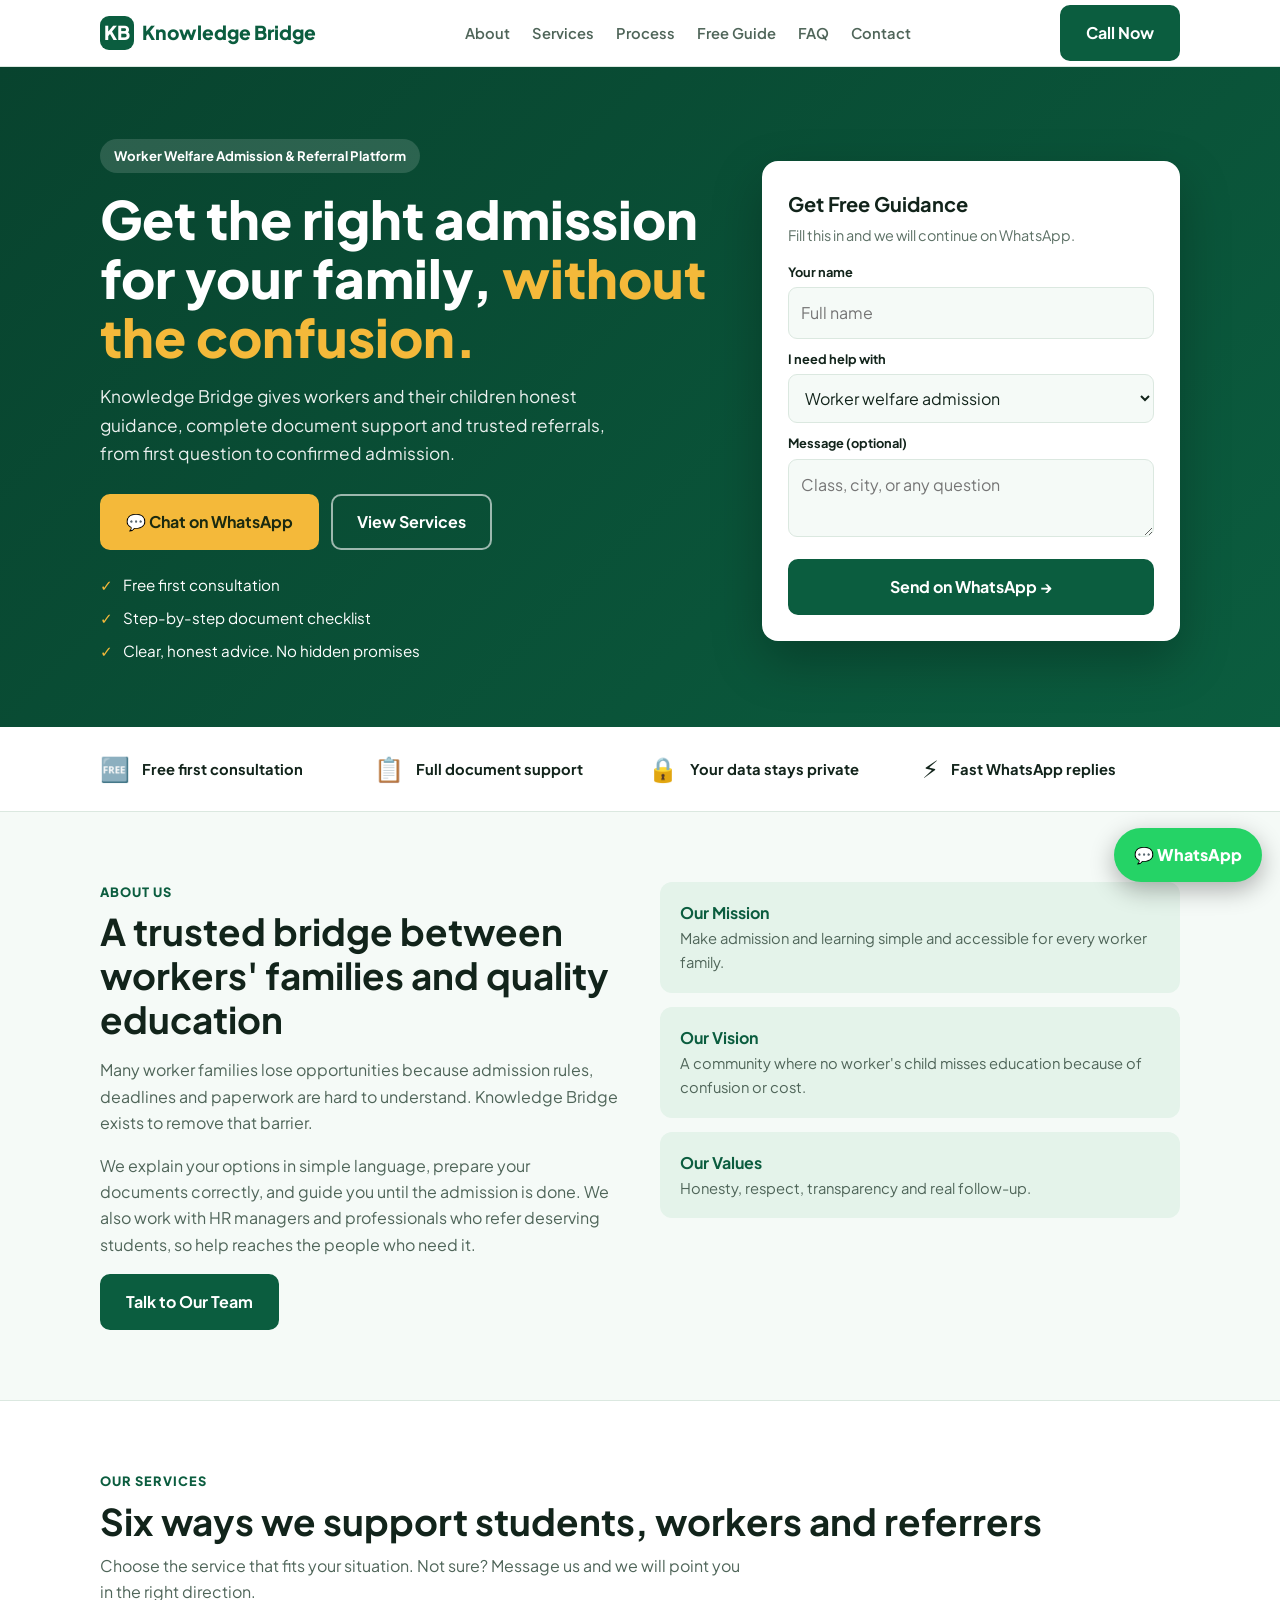
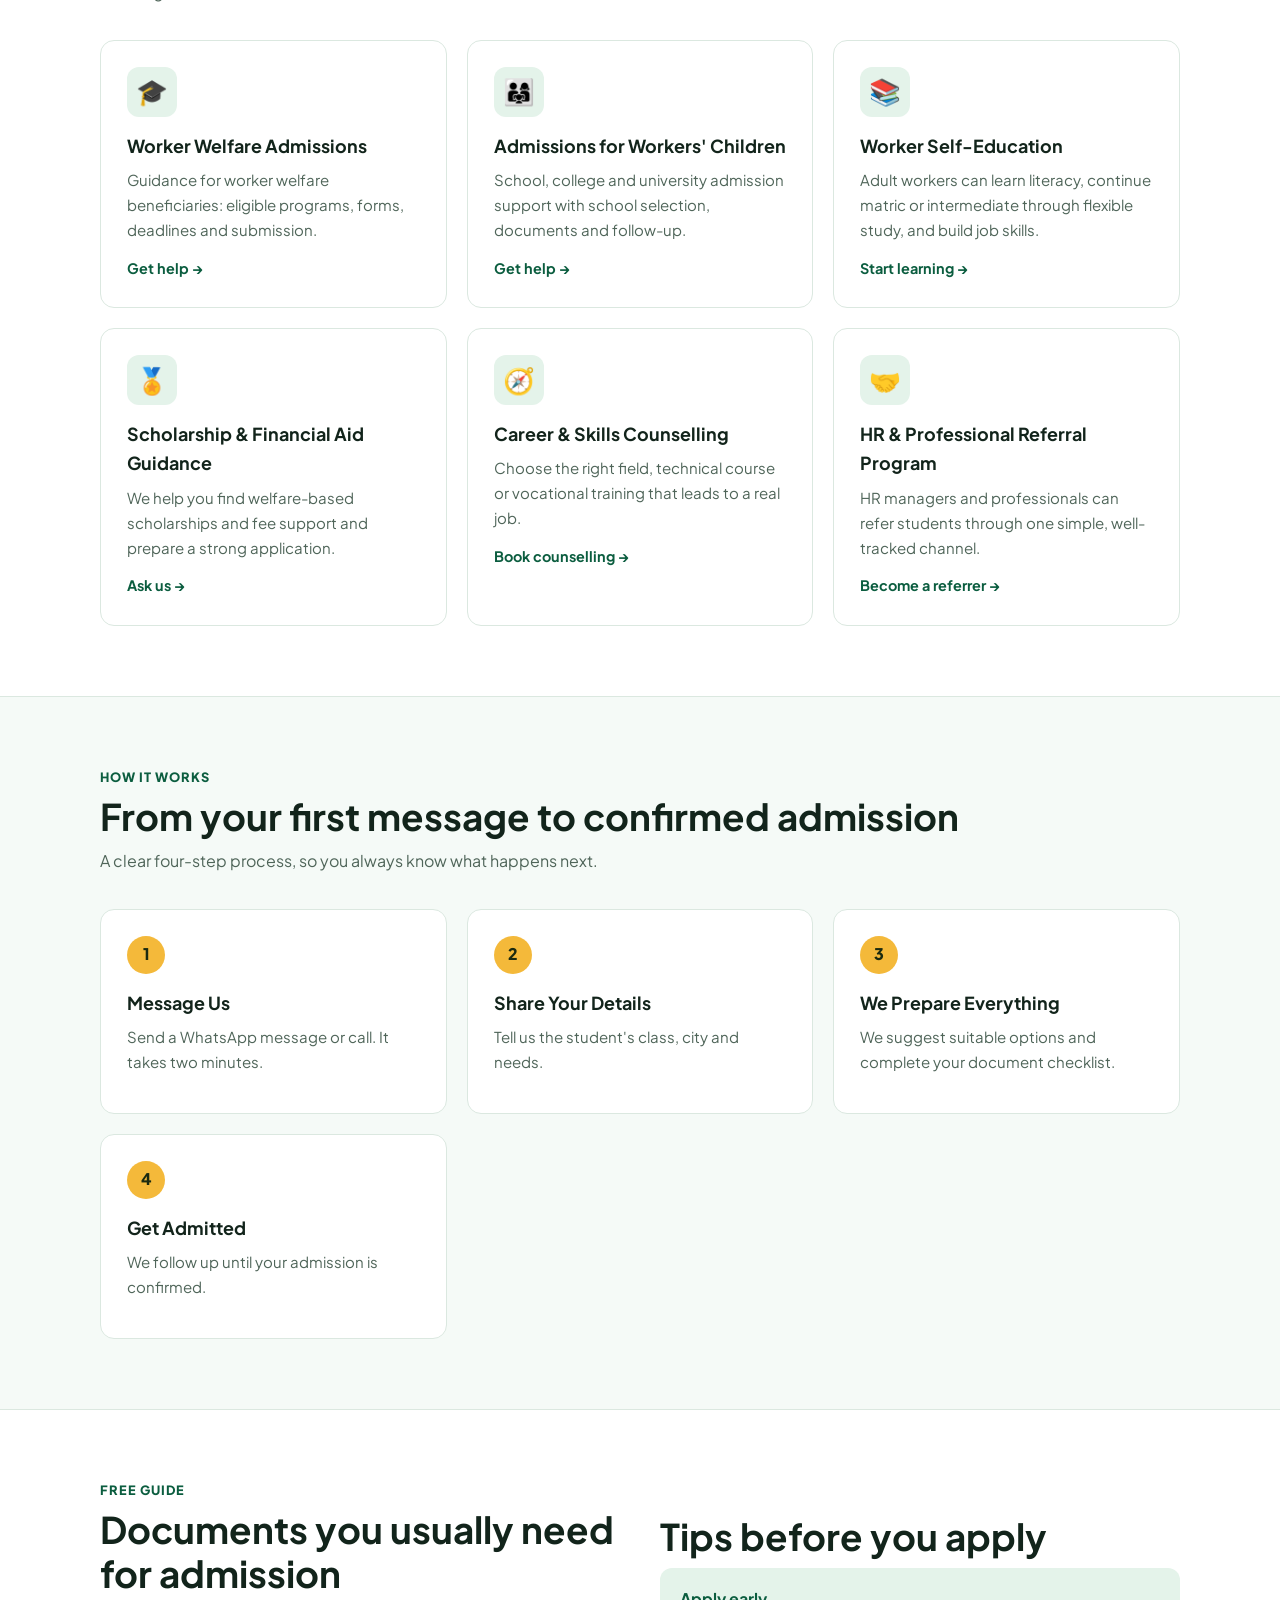
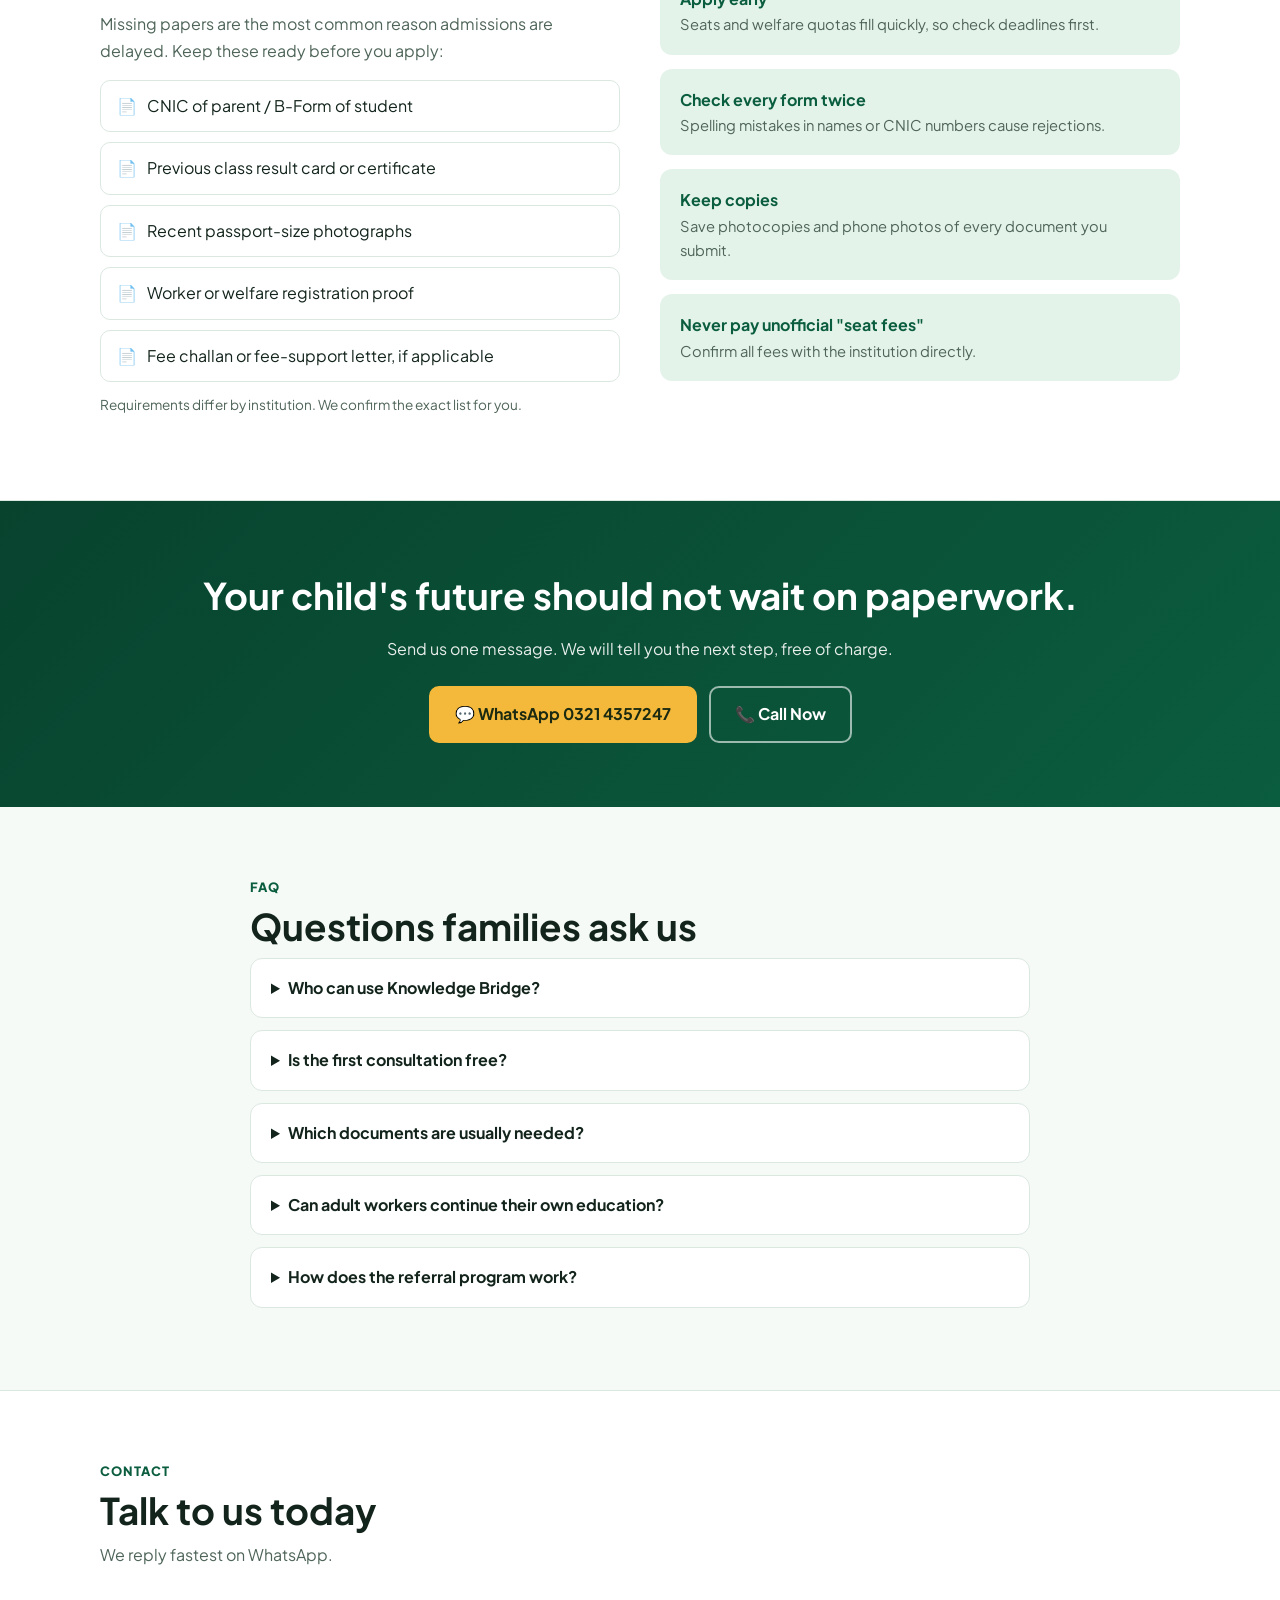
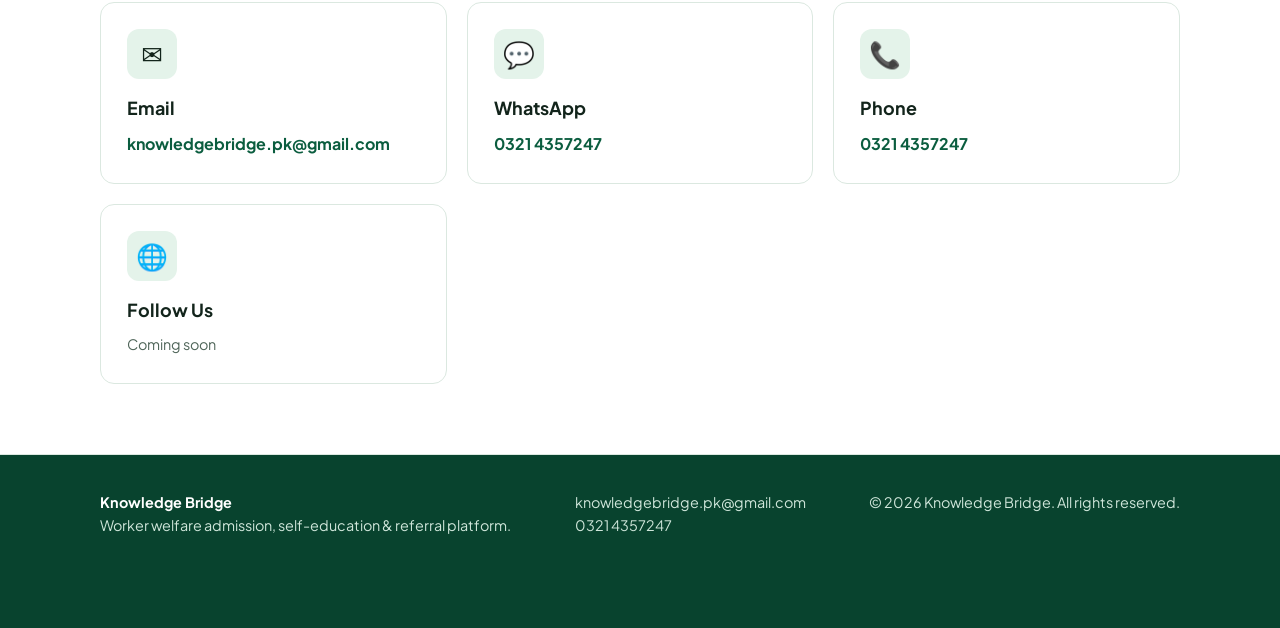
<file: index.html>
<!DOCTYPE html>
<html lang="en">
<head>
<meta charset="utf-8">
<meta name="viewport" content="width=device-width, initial-scale=1, viewport-fit=cover">
<title>Knowledge Bridge | Worker Welfare Admissions, Scholarships & Referrals in Pakistan</title>
<meta name="description" content="Knowledge Bridge helps workers and their children get admission with free guidance, document support and honest advice. Worker welfare admissions, self-education and HR referral program. WhatsApp 0321 4357247.">
<meta name="keywords" content="worker welfare admission, workers children admission Pakistan, worker education, admission guidance, student referral program, HR referral, scholarships for workers">
<meta property="og:title" content="Knowledge Bridge – Admissions & Education Support for Workers' Families">
<meta property="og:description" content="Free guidance, document help and trusted referrals for worker welfare admissions.">
<meta property="og:type" content="website">
<meta name="theme-color" content="#0b5d3f">
<meta name="robots" content="index, follow">
<link rel="canonical" href="https://YOUR-USERNAME.github.io/knowledge-bridge/">
<link rel="icon" type="image/svg+xml" href="assets/favicon.svg">
<link rel="preconnect" href="https://fonts.googleapis.com">
<link rel="stylesheet" href="https://fonts.googleapis.com/css2?family=Plus+Jakarta+Sans:wght@400;600;700;800&display=swap">
<script type="application/ld+json">
{"@context":"https://schema.org","@graph":[
{"@type":"EducationalOrganization","name":"Knowledge Bridge","description":"Worker welfare admission, self-education and referral platform.","email":"knowledgebridge.pk@gmail.com","telephone":"+923214357247","areaServed":"PK"},
{"@type":"FAQPage","mainEntity":[
{"@type":"Question","name":"Who can use Knowledge Bridge?","acceptedAnswer":{"@type":"Answer","text":"Workers, worker welfare beneficiaries, their children, and professionals such as HR managers who want to refer students."}},
{"@type":"Question","name":"Is the first consultation free?","acceptedAnswer":{"@type":"Answer","text":"Yes. Send us a WhatsApp message and we will explain your options at no cost before you decide anything."}},
{"@type":"Question","name":"Which documents are usually needed for admission?","acceptedAnswer":{"@type":"Answer","text":"Commonly a CNIC or B-Form, previous result cards, photographs, and worker or welfare registration proof. Requirements vary by institution, and we confirm the exact list for you."}},
{"@type":"Question","name":"Can adult workers continue their own education?","acceptedAnswer":{"@type":"Answer","text":"Yes. Our worker self-education service helps with literacy, matric or intermediate through flexible study, and job-related skills."}}]}]}
</script>
<link rel="stylesheet" href="assets/style.css">
</head>
<body>
<header><div class="w nav">
  <a class="logo" href="#top"><i>KB</i>Knowledge Bridge</a>
  <nav><a href="#about">About</a><a href="#services">Services</a><a href="#process">Process</a><a href="#help">Free Guide</a><a href="#faq">FAQ</a><a href="#contact">Contact</a></nav>
  <a class="btn" href="tel:+923214357247">Call Now</a>
</div></header>

<main id="top">
<div class="hero"><div class="w">
  <div>
    <span class="pill">Worker Welfare Admission &amp; Referral Platform</span>
    <h1>Get the right admission for your family, <em>without the confusion.</em></h1>
    <p>Knowledge Bridge gives workers and their children honest guidance, complete document support and trusted referrals, from first question to confirmed admission.</p>
    <div class="row">
      <a class="btn gold" href="https://wa.me/923214357247?text=Assalam%20o%20Alaikum%2C%20I%20need%20admission%20guidance." target="_blank" rel="noopener">💬 Chat on WhatsApp</a>
      <a class="btn ghost" href="#services">View Services</a>
    </div>
    <ul class="checks"><li>Free first consultation</li><li>Step-by-step document checklist</li><li>Clear, honest advice. No hidden promises</li></ul>
  </div>
  <div class="formcard">
    <h2>Get Free Guidance</h2>
    <p>Fill this in and we will continue on WhatsApp.</p>
    <label for="fn">Your name</label><input id="fn" placeholder="Full name">
    <label for="fs">I need help with</label>
    <select id="fs"><option>Worker welfare admission</option><option>Admission for my child</option><option>Worker self-education</option><option>Scholarship guidance</option><option>Career counselling</option><option>HR / professional referral</option></select>
    <label for="fm">Message (optional)</label><textarea id="fm" rows="2" placeholder="Class, city, or any question"></textarea>
    <button class="btn" id="send">Send on WhatsApp →</button>
  </div>
</div></div>

<div class="trust"><div class="w">
  <div class="tb"><span>🆓</span>Free first consultation</div>
  <div class="tb"><span>📋</span>Full document support</div>
  <div class="tb"><span>🔒</span>Your data stays private</div>
  <div class="tb"><span>⚡</span>Fast WhatsApp replies</div>
</div></div>

<section id="about"><div class="w two">
  <div>
    <div class="k">About Us</div>
    <h2 class="t">A trusted bridge between workers' families and quality education</h2>
    <p>Many worker families lose opportunities because admission rules, deadlines and paperwork are hard to understand. Knowledge Bridge exists to remove that barrier.</p>
    <p>We explain your options in simple language, prepare your documents correctly, and guide you until the admission is done. We also work with HR managers and professionals who refer deserving students, so help reaches the people who need it.</p>
    <a class="btn" href="#contact">Talk to Our Team</a>
  </div>
  <div class="vals">
    <div class="val"><b>Our Mission</b><span>Make admission and learning simple and accessible for every worker family.</span></div>
    <div class="val"><b>Our Vision</b><span>A community where no worker's child misses education because of confusion or cost.</span></div>
    <div class="val"><b>Our Values</b><span>Honesty, respect, transparency and real follow-up.</span></div>
  </div>
</div></section>

<section id="services" class="alt"><div class="w">
  <div class="k">Our Services</div>
  <h2 class="t">Six ways we support students, workers and referrers</h2>
  <p class="lead">Choose the service that fits your situation. Not sure? Message us and we will point you in the right direction.</p>
  <div class="grid">
    <article class="card"><div class="ico">🎓</div><h3>Worker Welfare Admissions</h3><p>Guidance for worker welfare beneficiaries: eligible programs, forms, deadlines and submission.</p><a class="more" href="#contact">Get help →</a></article>
    <article class="card"><div class="ico">👨‍👩‍👧</div><h3>Admissions for Workers' Children</h3><p>School, college and university admission support with school selection, documents and follow-up.</p><a class="more" href="#contact">Get help →</a></article>
    <article class="card"><div class="ico">📚</div><h3>Worker Self-Education</h3><p>Adult workers can learn literacy, continue matric or intermediate through flexible study, and build job skills.</p><a class="more" href="#contact">Start learning →</a></article>
    <article class="card"><div class="ico">🏅</div><h3>Scholarship &amp; Financial Aid Guidance</h3><p>We help you find welfare-based scholarships and fee support and prepare a strong application.</p><a class="more" href="#contact">Ask us →</a></article>
    <article class="card"><div class="ico">🧭</div><h3>Career &amp; Skills Counselling</h3><p>Choose the right field, technical course or vocational training that leads to a real job.</p><a class="more" href="#contact">Book counselling →</a></article>
    <article class="card"><div class="ico">🤝</div><h3>HR &amp; Professional Referral Program</h3><p>HR managers and professionals can refer students through one simple, well-tracked channel.</p><a class="more" href="#contact">Become a referrer →</a></article>
  </div>
</div></section>

<section id="process"><div class="w">
  <div class="k">How It Works</div>
  <h2 class="t">From your first message to confirmed admission</h2>
  <p class="lead">A clear four-step process, so you always know what happens next.</p>
  <div class="grid">
    <div class="card step"><div class="n">1</div><h3>Message Us</h3><p>Send a WhatsApp message or call. It takes two minutes.</p></div>
    <div class="card step"><div class="n">2</div><h3>Share Your Details</h3><p>Tell us the student's class, city and needs.</p></div>
    <div class="card step"><div class="n">3</div><h3>We Prepare Everything</h3><p>We suggest suitable options and complete your document checklist.</p></div>
    <div class="card step"><div class="n">4</div><h3>Get Admitted</h3><p>We follow up until your admission is confirmed.</p></div>
  </div>
</div></section>

<section id="help" class="alt"><div class="w two">
  <div>
    <div class="k">Free Guide</div>
    <h2 class="t">Documents you usually need for admission</h2>
    <p>Missing papers are the most common reason admissions are delayed. Keep these ready before you apply:</p>
    <ul class="list"><li>CNIC of parent / B-Form of student</li><li>Previous class result card or certificate</li><li>Recent passport-size photographs</li><li>Worker or welfare registration proof</li><li>Fee challan or fee-support letter, if applicable</li></ul>
    <p class="note">Requirements differ by institution. We confirm the exact list for you.</p>
  </div>
  <div>
    <h2 class="t" style="margin-top:34px">Tips before you apply</h2>
    <div class="vals">
      <div class="val"><b>Apply early</b><span>Seats and welfare quotas fill quickly, so check deadlines first.</span></div>
      <div class="val"><b>Check every form twice</b><span>Spelling mistakes in names or CNIC numbers cause rejections.</span></div>
      <div class="val"><b>Keep copies</b><span>Save photocopies and phone photos of every document you submit.</span></div>
      <div class="val"><b>Never pay unofficial "seat fees"</b><span>Confirm all fees with the institution directly.</span></div>
    </div>
  </div>
</div></section>

<div class="cta"><div class="w">
  <h2>Your child's future should not wait on paperwork.</h2>
  <p>Send us one message. We will tell you the next step, free of charge.</p>
  <div class="row"><a class="btn gold" href="https://wa.me/923214357247?text=Assalam%20o%20Alaikum%2C%20I%20need%20admission%20guidance." target="_blank" rel="noopener">💬 WhatsApp 0321 4357247</a><a class="btn ghost" href="tel:+923214357247">📞 Call Now</a></div>
</div></div>

<section id="faq"><div class="w" style="max-width:820px">
  <div class="k">FAQ</div>
  <h2 class="t">Questions families ask us</h2>
  <details><summary>Who can use Knowledge Bridge?</summary><p>Workers, worker welfare beneficiaries, their children, and professionals such as HR managers who want to refer students.</p></details>
  <details><summary>Is the first consultation free?</summary><p>Yes. Message us on WhatsApp and we will explain your options at no cost before you decide anything.</p></details>
  <details><summary>Which documents are usually needed?</summary><p>Commonly a CNIC or B-Form, previous result cards, photographs and worker or welfare registration proof. We confirm the exact list for your case.</p></details>
  <details><summary>Can adult workers continue their own education?</summary><p>Yes. Our worker self-education service helps with literacy, matric or intermediate through flexible study, and practical job skills.</p></details>
  <details><summary>How does the referral program work?</summary><p>HR managers and professionals send us the student's details. We contact the family, guide the admission and keep the referrer updated.</p></details>
</div></section>

<section id="contact" class="alt contact"><div class="w">
  <div class="k">Contact</div>
  <h2 class="t">Talk to us today</h2>
  <p class="lead">We reply fastest on WhatsApp.</p>
  <div class="grid">
    <div class="card"><div class="ico">✉️</div><h3>Email</h3><a class="v" href="mailto:knowledgebridge.pk@gmail.com">knowledgebridge.pk@gmail.com</a></div>
    <div class="card"><div class="ico">💬</div><h3>WhatsApp</h3><a class="v" href="https://wa.me/923214357247" target="_blank" rel="noopener">0321 4357247</a></div>
    <div class="card"><div class="ico">📞</div><h3>Phone</h3><a class="v" href="tel:+923214357247">0321 4357247</a></div>
    <div class="card" id="socialcard"><div class="ico">🌐</div><h3>Follow Us</h3><div class="social" id="social"></div></div>
  </div>
</div></section>
</main>

<footer><div class="w">
  <div><b>Knowledge Bridge</b><br>Worker welfare admission, self-education &amp; referral platform.</div>
  <div>knowledgebridge.pk@gmail.com<br>0321 4357247</div>
  <div>© <span id="yr"></span> Knowledge Bridge. All rights reserved.</div>
</div></footer>
<a class="wa" href="https://wa.me/923214357247" target="_blank" rel="noopener">💬 WhatsApp</a>

<script src="assets/script.js" defer></script>
</body>
</html>
</file>
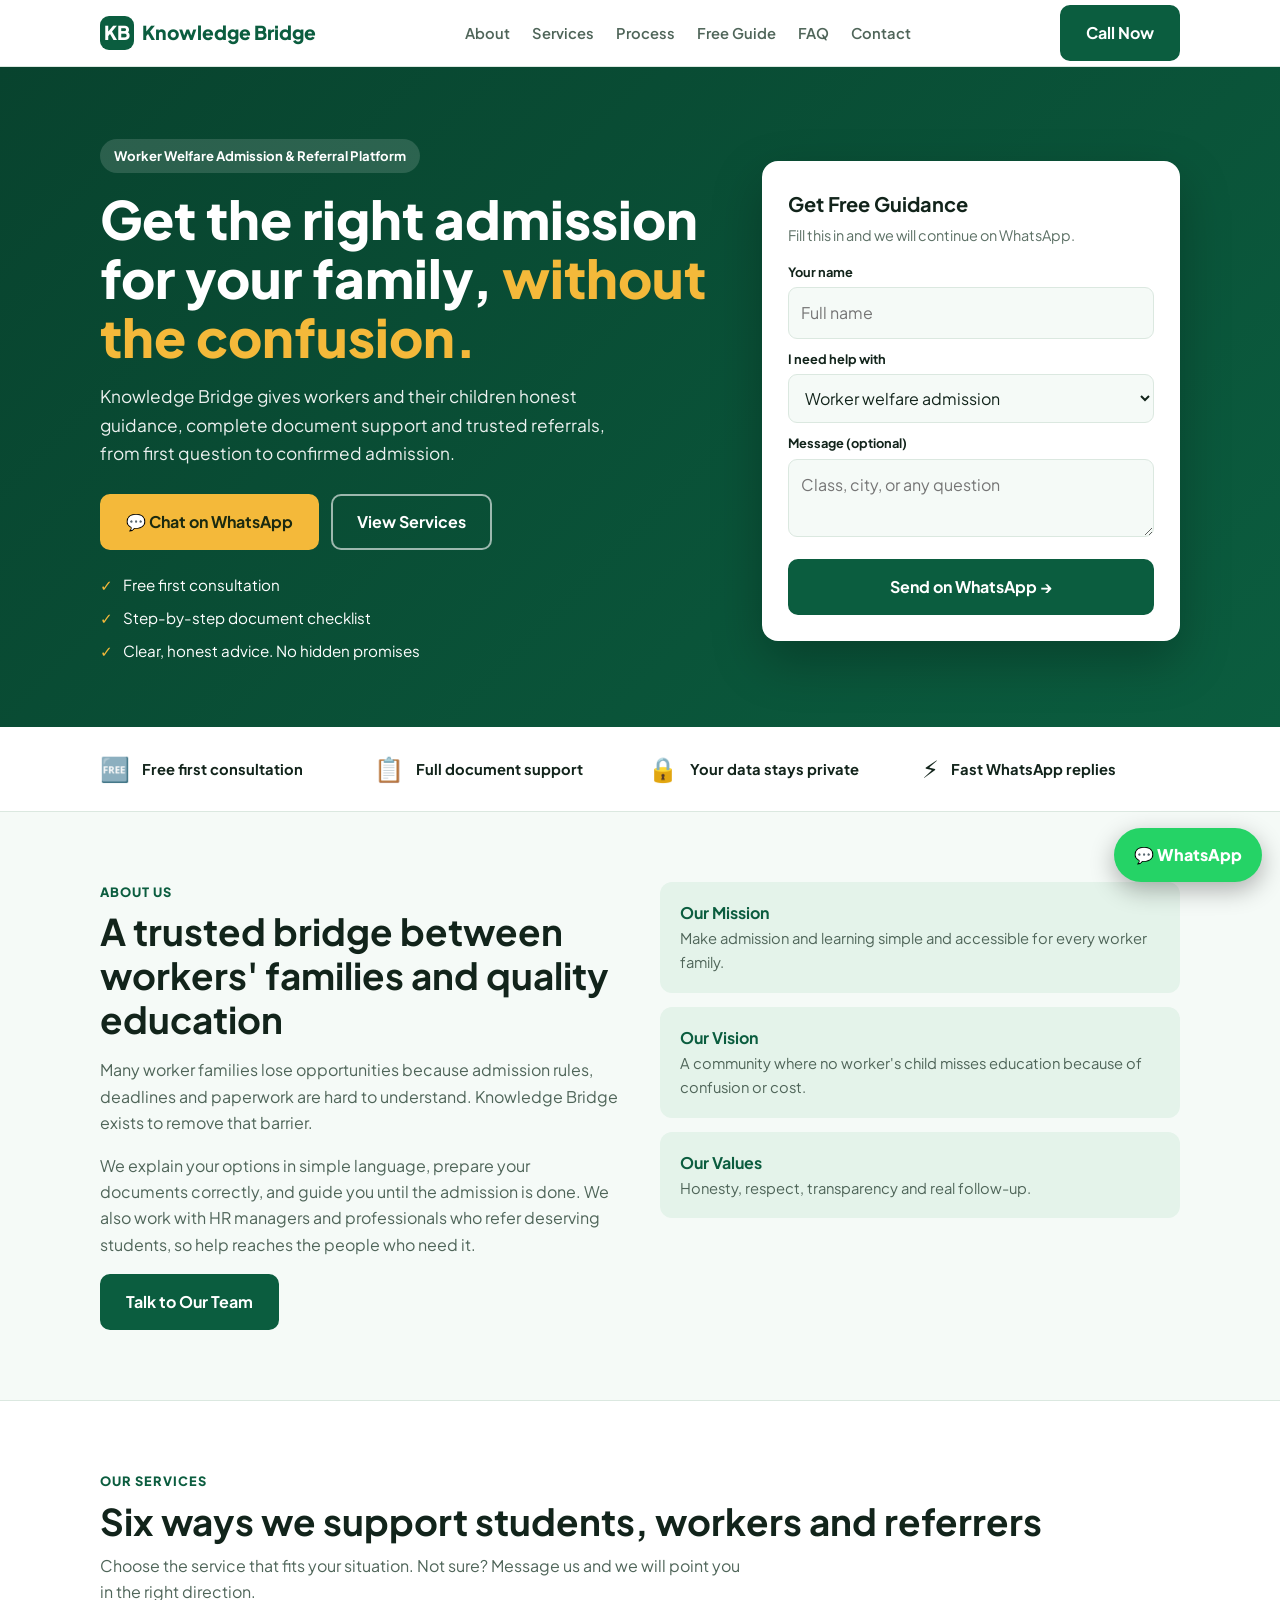
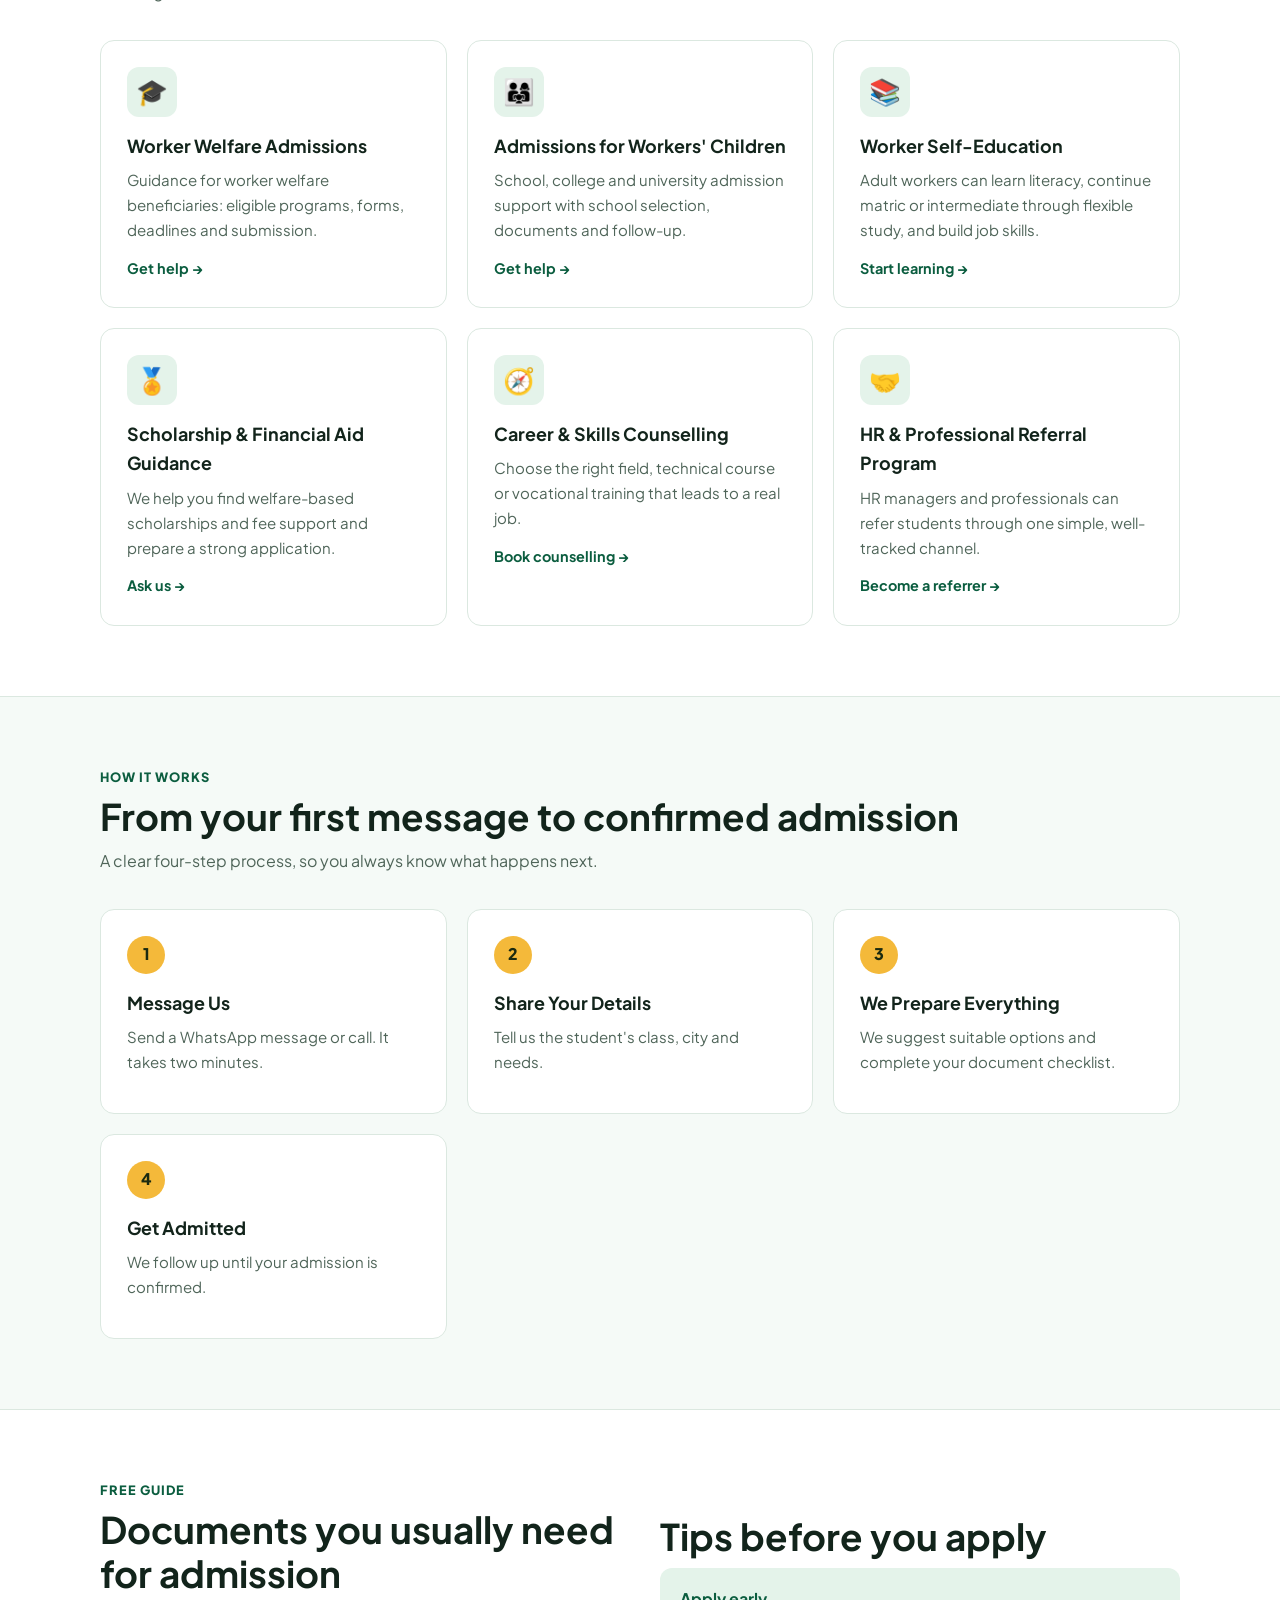
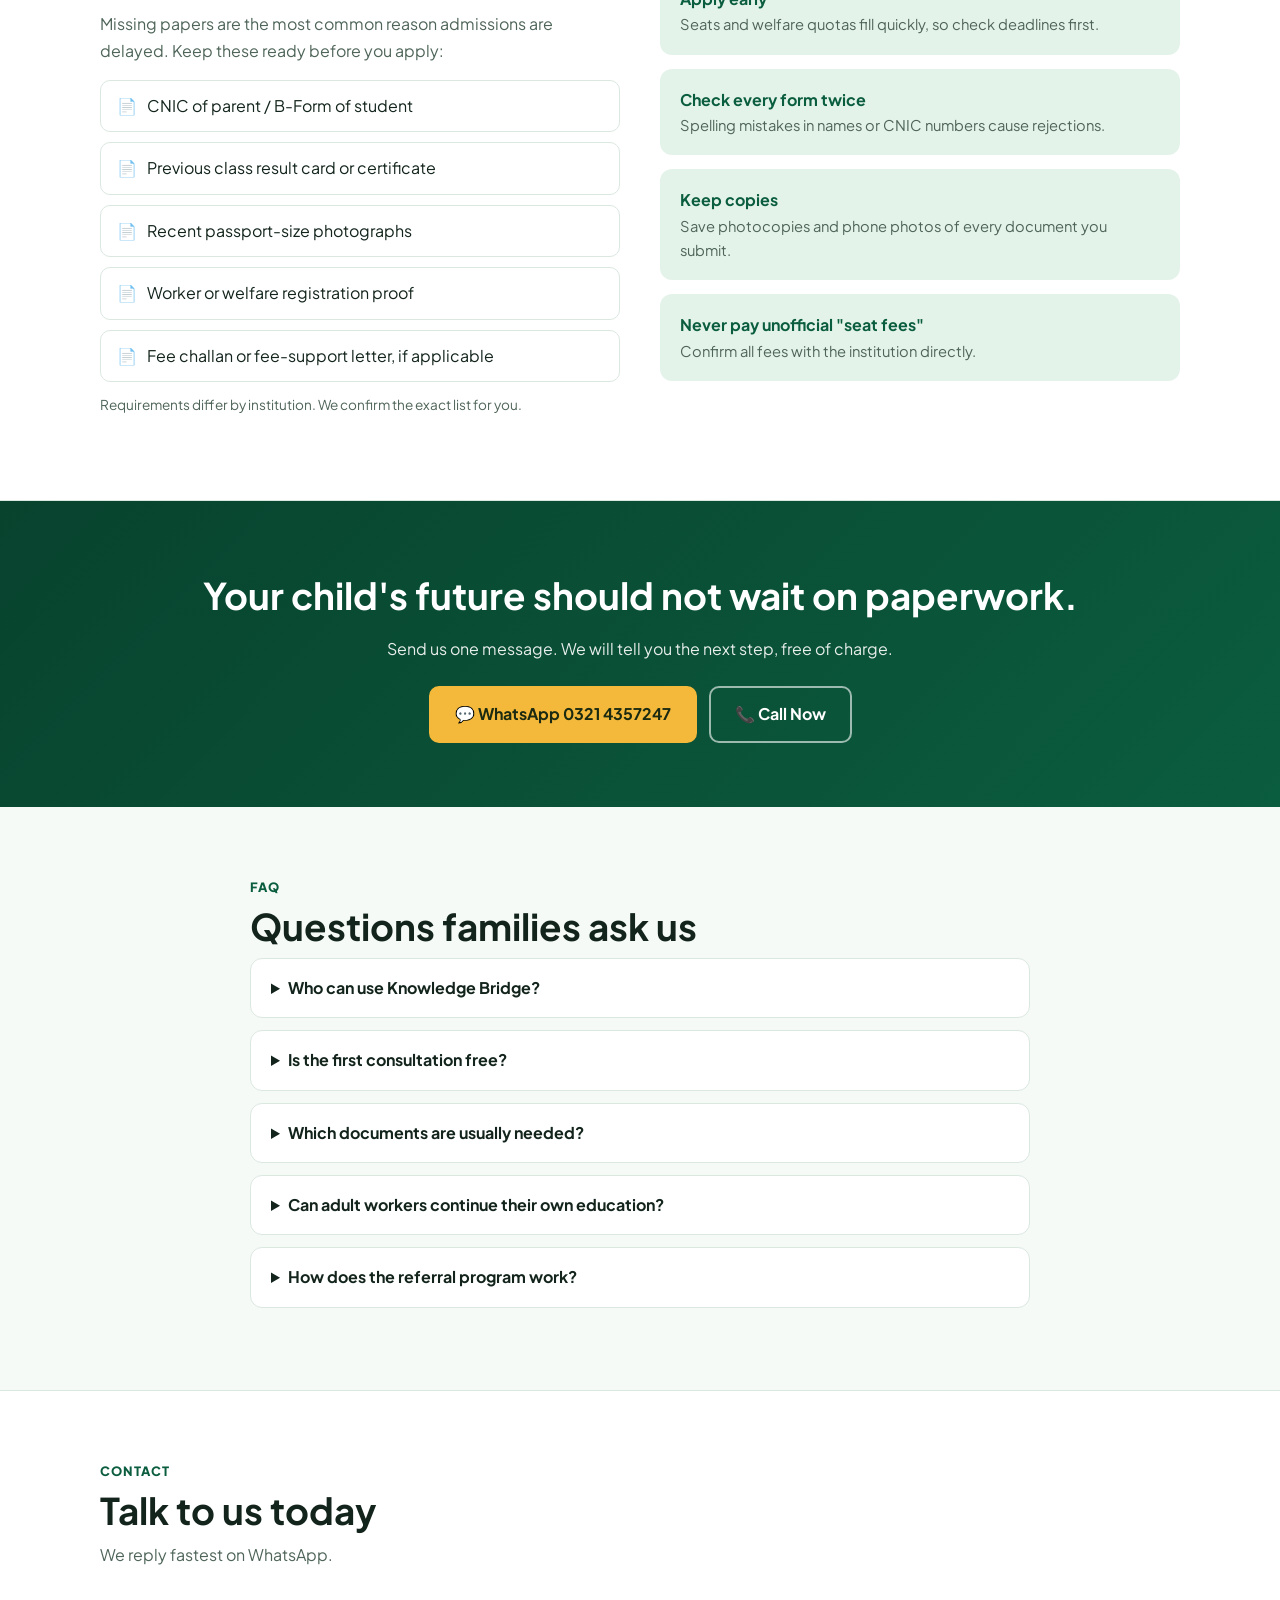
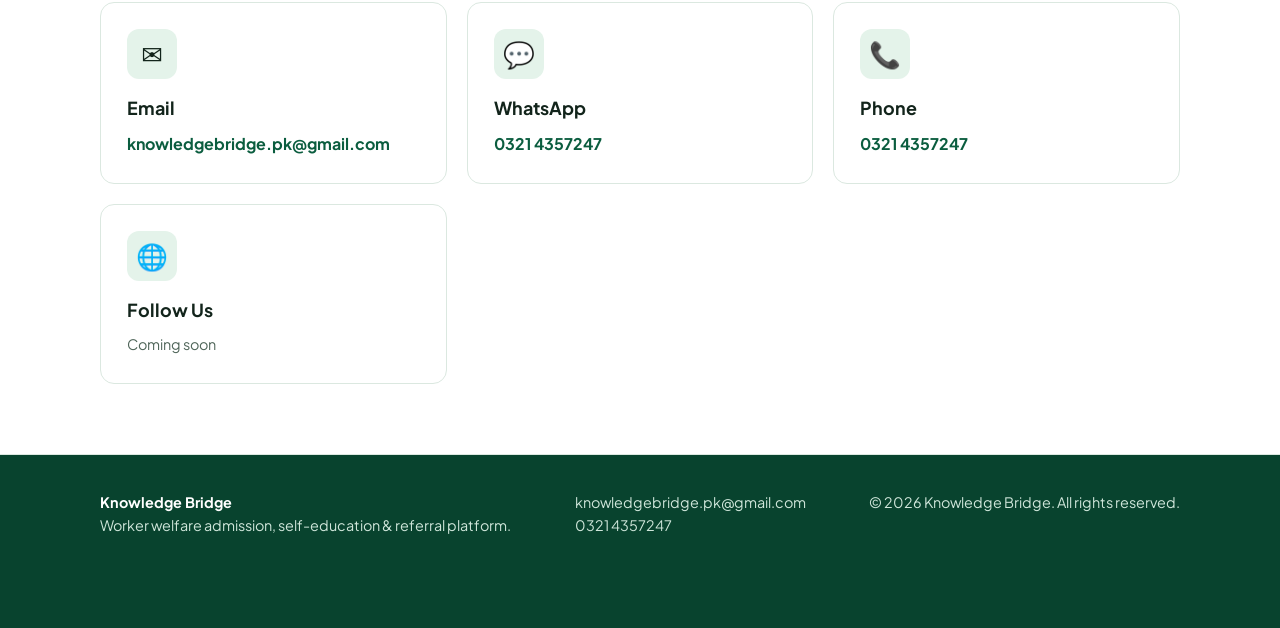
<file: Knowledge Bridge.html>
<!DOCTYPE html>
<html lang="en">
<head>
<meta charset="utf-8">
<meta name="viewport" content="width=device-width, initial-scale=1, viewport-fit=cover">
<title>Knowledge Bridge | Worker Welfare Admissions, Scholarships & Referrals in Pakistan</title>
<meta name="description" content="Knowledge Bridge helps workers and their children get admission with free guidance, document support and honest advice. Worker welfare admissions, self-education and HR referral program. WhatsApp 0321 4357247.">
<meta name="keywords" content="worker welfare admission, workers children admission Pakistan, worker education, admission guidance, student referral program, HR referral, scholarships for workers">
<meta property="og:title" content="Knowledge Bridge – Admissions & Education Support for Workers' Families">
<meta property="og:description" content="Free guidance, document help and trusted referrals for worker welfare admissions.">
<meta property="og:type" content="website">
<meta name="theme-color" content="#0b5d3f">
<link rel="preconnect" href="https://fonts.googleapis.com">
<link rel="stylesheet" href="https://fonts.googleapis.com/css2?family=Plus+Jakarta+Sans:wght@400;600;700;800&display=swap">
<script type="application/ld+json">
{"@context":"https://schema.org","@graph":[
{"@type":"EducationalOrganization","name":"Knowledge Bridge","description":"Worker welfare admission, self-education and referral platform.","email":"knowledgebridge.pk@gmail.com","telephone":"+923214357247","areaServed":"PK"},
{"@type":"FAQPage","mainEntity":[
{"@type":"Question","name":"Who can use Knowledge Bridge?","acceptedAnswer":{"@type":"Answer","text":"Workers, worker welfare beneficiaries, their children, and professionals such as HR managers who want to refer students."}},
{"@type":"Question","name":"Is the first consultation free?","acceptedAnswer":{"@type":"Answer","text":"Yes. Send us a WhatsApp message and we will explain your options at no cost before you decide anything."}},
{"@type":"Question","name":"Which documents are usually needed for admission?","acceptedAnswer":{"@type":"Answer","text":"Commonly a CNIC or B-Form, previous result cards, photographs, and worker or welfare registration proof. Requirements vary by institution, and we confirm the exact list for you."}},
{"@type":"Question","name":"Can adult workers continue their own education?","acceptedAnswer":{"@type":"Answer","text":"Yes. Our worker self-education service helps with literacy, matric or intermediate through flexible study, and job-related skills."}}]}]}
</script>
<style>
:root{box-sizing:border-box;padding-top:env(safe-area-inset-top,0px);padding-bottom:env(safe-area-inset-bottom,0px);
--bg:#f5faf7;--surface:#fff;--text:#12241b;--muted:#4f6559;--p:#0b5d3f;--p2:#08432e;--acc:#f4b93a;--line:#dbe8e0;--soft:#e4f3ea;--on:#fff;--ondark:#fff}
@media (prefers-color-scheme:dark){:root:not([data-theme="light"]){--bg:#0b1511;--surface:#12211a;--text:#e8f3ec;--muted:#9db5a7;--p:#3fbf8a;--p2:#0a2a1e;--acc:#f4b93a;--line:#213a2d;--soft:#173025;--on:#06210f}}
:root[data-theme="dark"]{--bg:#0b1511;--surface:#12211a;--text:#e8f3ec;--muted:#9db5a7;--p:#3fbf8a;--p2:#0a2a1e;--acc:#f4b93a;--line:#213a2d;--soft:#173025;--on:#06210f}
html{scroll-padding-top:calc(env(safe-area-inset-top,0px) + 70px);scroll-behavior:smooth}
*,*:before,*:after{box-sizing:inherit}
body{margin:0;background:var(--bg);color:var(--text);font-family:"Plus Jakarta Sans",system-ui,-apple-system,"Segoe UI",Arial,sans-serif;line-height:1.65}
a{color:inherit;text-decoration:none}
.w{max-width:1120px;margin:0 auto;padding:0 20px}
header{position:sticky;top:env(safe-area-inset-top,0px);background:var(--surface);border-bottom:1px solid var(--line);z-index:20}
.nav{display:flex;align-items:center;justify-content:space-between;height:66px;gap:14px}
.logo{font-weight:800;font-size:1.2rem;color:var(--p);display:flex;align-items:center;gap:8px}
.logo i{font-style:normal;background:var(--p);color:var(--on);width:34px;height:34px;border-radius:9px;display:grid;place-items:center}
nav{display:flex;gap:22px;font-size:.92rem;font-weight:600;color:var(--muted)}
nav a:hover{color:var(--p)}
@media(max-width:820px){nav{display:none}}
.btn{display:inline-flex;align-items:center;gap:8px;padding:13px 24px;border-radius:10px;font-weight:700;background:var(--p);color:var(--on);border:2px solid var(--p);cursor:pointer;font:inherit;font-weight:700}
.btn.gold{background:var(--acc);border-color:var(--acc);color:#1b2a10}
.btn.ghost{background:transparent;color:#fff;border-color:rgba(255,255,255,.6)}
.hero{background:linear-gradient(135deg,var(--p2),var(--p));color:#fff;padding:72px 0 0;position:relative;overflow:hidden}
.hero .w{display:grid;grid-template-columns:1.2fr .8fr;gap:36px;align-items:center;padding-bottom:64px}
@media(max-width:860px){.hero .w{grid-template-columns:1fr}}
.pill{display:inline-block;background:rgba(255,255,255,.14);padding:6px 14px;border-radius:99px;font-size:.82rem;font-weight:700;margin-bottom:16px}
h1{font-size:clamp(2rem,5vw,3.3rem);line-height:1.12;margin:0 0 16px;font-weight:800}
h1 em{font-style:normal;color:var(--acc)}
.hero p{font-size:1.08rem;opacity:.92;max-width:540px;margin:0 0 26px}
.row{display:flex;gap:12px;flex-wrap:wrap}
.checks{list-style:none;padding:0;margin:22px 0 0;display:grid;gap:8px;font-size:.95rem}
.checks li:before{content:"✓";color:var(--acc);font-weight:800;margin-right:10px}
.formcard{background:var(--surface);color:var(--text);border-radius:16px;padding:26px;box-shadow:0 20px 50px rgba(0,0,0,.25)}
.formcard h2{font-size:1.25rem;margin:0 0 4px}
.formcard p{color:var(--muted);font-size:.9rem;margin:0 0 14px}
label{display:block;font-size:.8rem;font-weight:700;margin:10px 0 4px}
input,select,textarea{width:100%;padding:12px;border-radius:9px;border:1px solid var(--line);background:var(--bg);color:var(--text);font:inherit}
.formcard .btn{width:100%;justify-content:center;margin-top:14px}
.trust{background:var(--surface);border-bottom:1px solid var(--line)}
.trust .w{display:grid;grid-template-columns:repeat(auto-fit,minmax(200px,1fr));gap:16px;padding-top:22px;padding-bottom:22px}
.tb{display:flex;gap:12px;align-items:center;font-weight:700;font-size:.92rem}
.tb span{font-size:1.5rem}
section{padding:70px 0}
.k{color:var(--p);font-weight:800;font-size:.8rem;letter-spacing:.08em;text-transform:uppercase}
h2.t{font-size:clamp(1.6rem,3.5vw,2.3rem);line-height:1.2;margin:6px 0 10px}
.lead{color:var(--muted);max-width:640px;margin:0 0 34px}
.grid{display:grid;grid-template-columns:repeat(auto-fit,minmax(285px,1fr));gap:20px}
.card{background:var(--surface);border:1px solid var(--line);border-radius:14px;padding:26px;transition:.2s}
.card:hover{transform:translateY(-4px);border-color:var(--p);box-shadow:0 12px 30px rgba(11,93,63,.12)}
.ico{width:50px;height:50px;border-radius:12px;background:var(--soft);display:grid;place-items:center;font-size:1.6rem}
.card h3{margin:14px 0 8px;font-size:1.12rem}
.card p{margin:0 0 12px;color:var(--muted);font-size:.94rem}
.card a.more{color:var(--p);font-weight:700;font-size:.9rem}
.alt{background:var(--surface);border-top:1px solid var(--line);border-bottom:1px solid var(--line)}
.two{display:grid;grid-template-columns:1fr 1fr;gap:40px;align-items:start}
@media(max-width:800px){.two{grid-template-columns:1fr}}
.two p{color:var(--muted)}
.vals{display:grid;gap:14px}
.val{background:var(--soft);border-radius:12px;padding:18px 20px}
.val b{color:var(--p)}
.val span{display:block;color:var(--muted);font-size:.92rem}
.step .n{width:38px;height:38px;border-radius:50%;background:var(--acc);color:#1b2a10;font-weight:800;display:grid;place-items:center}
.list{list-style:none;padding:0;margin:0;display:grid;gap:10px}
.list li{background:var(--surface);border:1px solid var(--line);border-radius:10px;padding:12px 16px;display:flex;gap:10px}
.list li:before{content:"📄"}
.note{font-size:.85rem;color:var(--muted);margin-top:12px}
.cta{background:linear-gradient(135deg,var(--p2),var(--p));color:#fff;text-align:center;padding:64px 0}
.cta h2{font-size:clamp(1.6rem,3.5vw,2.3rem);margin:0 0 10px}
.cta p{opacity:.9;margin:0 auto 24px;max-width:560px}
.cta .row{justify-content:center}
details{background:var(--surface);border:1px solid var(--line);border-radius:12px;padding:16px 20px;margin-bottom:12px}
summary{font-weight:700;cursor:pointer}
details p{color:var(--muted);margin:10px 0 0}
.contact a.v{color:var(--p);font-weight:700;word-break:break-all}
.social{display:flex;flex-wrap:wrap;gap:8px;margin-top:8px}
.social a{border:1px solid var(--line);border-radius:99px;padding:6px 14px;font-size:.88rem;color:var(--p);font-weight:700}
footer{background:var(--p2);color:#cfe6da;padding:36px 0 90px;font-size:.9rem}
footer .w{display:flex;justify-content:space-between;gap:20px;flex-wrap:wrap}
footer b{color:#fff}
.wa{position:fixed;right:18px;bottom:calc(18px + env(safe-area-inset-bottom,0px));background:#25d366;color:#fff;font-weight:800;padding:14px 20px;border-radius:99px;box-shadow:0 8px 24px rgba(0,0,0,.3);z-index:30}
</style>
</head>
<body>
<header><div class="w nav">
  <a class="logo" href="#top"><i>KB</i>Knowledge Bridge</a>
  <nav><a href="#about">About</a><a href="#services">Services</a><a href="#process">Process</a><a href="#help">Free Guide</a><a href="#faq">FAQ</a><a href="#contact">Contact</a></nav>
  <a class="btn" href="tel:+923214357247">Call Now</a>
</div></header>

<main id="top">
<div class="hero"><div class="w">
  <div>
    <span class="pill">Worker Welfare Admission &amp; Referral Platform</span>
    <h1>Get the right admission for your family, <em>without the confusion.</em></h1>
    <p>Knowledge Bridge gives workers and their children honest guidance, complete document support and trusted referrals, from first question to confirmed admission.</p>
    <div class="row">
      <a class="btn gold" href="https://wa.me/923214357247?text=Assalam%20o%20Alaikum%2C%20I%20need%20admission%20guidance." target="_blank" rel="noopener">💬 Chat on WhatsApp</a>
      <a class="btn ghost" href="#services">View Services</a>
    </div>
    <ul class="checks"><li>Free first consultation</li><li>Step-by-step document checklist</li><li>Clear, honest advice. No hidden promises</li></ul>
  </div>
  <div class="formcard">
    <h2>Get Free Guidance</h2>
    <p>Fill this in and we will continue on WhatsApp.</p>
    <label for="fn">Your name</label><input id="fn" placeholder="Full name">
    <label for="fs">I need help with</label>
    <select id="fs"><option>Worker welfare admission</option><option>Admission for my child</option><option>Worker self-education</option><option>Scholarship guidance</option><option>Career counselling</option><option>HR / professional referral</option></select>
    <label for="fm">Message (optional)</label><textarea id="fm" rows="2" placeholder="Class, city, or any question"></textarea>
    <button class="btn" id="send">Send on WhatsApp →</button>
  </div>
</div></div>

<div class="trust"><div class="w">
  <div class="tb"><span>🆓</span>Free first consultation</div>
  <div class="tb"><span>📋</span>Full document support</div>
  <div class="tb"><span>🔒</span>Your data stays private</div>
  <div class="tb"><span>⚡</span>Fast WhatsApp replies</div>
</div></div>

<section id="about"><div class="w two">
  <div>
    <div class="k">About Us</div>
    <h2 class="t">A trusted bridge between workers' families and quality education</h2>
    <p>Many worker families lose opportunities because admission rules, deadlines and paperwork are hard to understand. Knowledge Bridge exists to remove that barrier.</p>
    <p>We explain your options in simple language, prepare your documents correctly, and guide you until the admission is done. We also work with HR managers and professionals who refer deserving students, so help reaches the people who need it.</p>
    <a class="btn" href="#contact">Talk to Our Team</a>
  </div>
  <div class="vals">
    <div class="val"><b>Our Mission</b><span>Make admission and learning simple and accessible for every worker family.</span></div>
    <div class="val"><b>Our Vision</b><span>A community where no worker's child misses education because of confusion or cost.</span></div>
    <div class="val"><b>Our Values</b><span>Honesty, respect, transparency and real follow-up.</span></div>
  </div>
</div></section>

<section id="services" class="alt"><div class="w">
  <div class="k">Our Services</div>
  <h2 class="t">Six ways we support students, workers and referrers</h2>
  <p class="lead">Choose the service that fits your situation. Not sure? Message us and we will point you in the right direction.</p>
  <div class="grid">
    <article class="card"><div class="ico">🎓</div><h3>Worker Welfare Admissions</h3><p>Guidance for worker welfare beneficiaries: eligible programs, forms, deadlines and submission.</p><a class="more" href="#contact">Get help →</a></article>
    <article class="card"><div class="ico">👨‍👩‍👧</div><h3>Admissions for Workers' Children</h3><p>School, college and university admission support with school selection, documents and follow-up.</p><a class="more" href="#contact">Get help →</a></article>
    <article class="card"><div class="ico">📚</div><h3>Worker Self-Education</h3><p>Adult workers can learn literacy, continue matric or intermediate through flexible study, and build job skills.</p><a class="more" href="#contact">Start learning →</a></article>
    <article class="card"><div class="ico">🏅</div><h3>Scholarship &amp; Financial Aid Guidance</h3><p>We help you find welfare-based scholarships and fee support and prepare a strong application.</p><a class="more" href="#contact">Ask us →</a></article>
    <article class="card"><div class="ico">🧭</div><h3>Career &amp; Skills Counselling</h3><p>Choose the right field, technical course or vocational training that leads to a real job.</p><a class="more" href="#contact">Book counselling →</a></article>
    <article class="card"><div class="ico">🤝</div><h3>HR &amp; Professional Referral Program</h3><p>HR managers and professionals can refer students through one simple, well-tracked channel.</p><a class="more" href="#contact">Become a referrer →</a></article>
  </div>
</div></section>

<section id="process"><div class="w">
  <div class="k">How It Works</div>
  <h2 class="t">From your first message to confirmed admission</h2>
  <p class="lead">A clear four-step process, so you always know what happens next.</p>
  <div class="grid">
    <div class="card step"><div class="n">1</div><h3>Message Us</h3><p>Send a WhatsApp message or call. It takes two minutes.</p></div>
    <div class="card step"><div class="n">2</div><h3>Share Your Details</h3><p>Tell us the student's class, city and needs.</p></div>
    <div class="card step"><div class="n">3</div><h3>We Prepare Everything</h3><p>We suggest suitable options and complete your document checklist.</p></div>
    <div class="card step"><div class="n">4</div><h3>Get Admitted</h3><p>We follow up until your admission is confirmed.</p></div>
  </div>
</div></section>

<section id="help" class="alt"><div class="w two">
  <div>
    <div class="k">Free Guide</div>
    <h2 class="t">Documents you usually need for admission</h2>
    <p>Missing papers are the most common reason admissions are delayed. Keep these ready before you apply:</p>
    <ul class="list"><li>CNIC of parent / B-Form of student</li><li>Previous class result card or certificate</li><li>Recent passport-size photographs</li><li>Worker or welfare registration proof</li><li>Fee challan or fee-support letter, if applicable</li></ul>
    <p class="note">Requirements differ by institution. We confirm the exact list for you.</p>
  </div>
  <div>
    <h2 class="t" style="margin-top:34px">Tips before you apply</h2>
    <div class="vals">
      <div class="val"><b>Apply early</b><span>Seats and welfare quotas fill quickly, so check deadlines first.</span></div>
      <div class="val"><b>Check every form twice</b><span>Spelling mistakes in names or CNIC numbers cause rejections.</span></div>
      <div class="val"><b>Keep copies</b><span>Save photocopies and phone photos of every document you submit.</span></div>
      <div class="val"><b>Never pay unofficial "seat fees"</b><span>Confirm all fees with the institution directly.</span></div>
    </div>
  </div>
</div></section>

<div class="cta"><div class="w">
  <h2>Your child's future should not wait on paperwork.</h2>
  <p>Send us one message. We will tell you the next step, free of charge.</p>
  <div class="row"><a class="btn gold" href="https://wa.me/923214357247?text=Assalam%20o%20Alaikum%2C%20I%20need%20admission%20guidance." target="_blank" rel="noopener">💬 WhatsApp 0321 4357247</a><a class="btn ghost" href="tel:+923214357247">📞 Call Now</a></div>
</div></div>

<section id="faq"><div class="w" style="max-width:820px">
  <div class="k">FAQ</div>
  <h2 class="t">Questions families ask us</h2>
  <details><summary>Who can use Knowledge Bridge?</summary><p>Workers, worker welfare beneficiaries, their children, and professionals such as HR managers who want to refer students.</p></details>
  <details><summary>Is the first consultation free?</summary><p>Yes. Message us on WhatsApp and we will explain your options at no cost before you decide anything.</p></details>
  <details><summary>Which documents are usually needed?</summary><p>Commonly a CNIC or B-Form, previous result cards, photographs and worker or welfare registration proof. We confirm the exact list for your case.</p></details>
  <details><summary>Can adult workers continue their own education?</summary><p>Yes. Our worker self-education service helps with literacy, matric or intermediate through flexible study, and practical job skills.</p></details>
  <details><summary>How does the referral program work?</summary><p>HR managers and professionals send us the student's details. We contact the family, guide the admission and keep the referrer updated.</p></details>
</div></section>

<section id="contact" class="alt contact"><div class="w">
  <div class="k">Contact</div>
  <h2 class="t">Talk to us today</h2>
  <p class="lead">We reply fastest on WhatsApp.</p>
  <div class="grid">
    <div class="card"><div class="ico">✉️</div><h3>Email</h3><a class="v" href="mailto:knowledgebridge.pk@gmail.com">knowledgebridge.pk@gmail.com</a></div>
    <div class="card"><div class="ico">💬</div><h3>WhatsApp</h3><a class="v" href="https://wa.me/923214357247" target="_blank" rel="noopener">0321 4357247</a></div>
    <div class="card"><div class="ico">📞</div><h3>Phone</h3><a class="v" href="tel:+923214357247">0321 4357247</a></div>
    <div class="card" id="socialcard"><div class="ico">🌐</div><h3>Follow Us</h3><div class="social" id="social"></div></div>
  </div>
</div></section>
</main>

<footer><div class="w">
  <div><b>Knowledge Bridge</b><br>Worker welfare admission, self-education &amp; referral platform.</div>
  <div>knowledgebridge.pk@gmail.com<br>0321 4357247</div>
  <div>© <span id="yr"></span> Knowledge Bridge. All rights reserved.</div>
</div></footer>
<a class="wa" href="https://wa.me/923214357247" target="_blank" rel="noopener">💬 WhatsApp</a>

<script>
var SOCIAL={Facebook:"",Instagram:"",LinkedIn:"",YouTube:"",TikTok:""}; // paste your page links here
var box=document.getElementById("social"),n=0;
for(var k in SOCIAL){if(SOCIAL[k]){var a=document.createElement("a");a.textContent=k;a.href=SOCIAL[k];a.target="_blank";a.rel="noopener";box.appendChild(a);n++}}
if(!n)box.innerHTML='<span style="color:var(--muted);font-size:.9rem">Coming soon</span>';
document.getElementById("yr").textContent=new Date().getFullYear();
document.getElementById("send").onclick=function(){
  var t="Assalam o Alaikum, I am "+(document.getElementById("fn").value||"a visitor")+". I need help with: "+document.getElementById("fs").value+". "+document.getElementById("fm").value;
  window.open("https://wa.me/923214357247?text="+encodeURIComponent(t),"_blank");
};
</script>
</body>
</html>
</file>
<file: assets/style.css>
:root{box-sizing:border-box;padding-top:env(safe-area-inset-top,0px);padding-bottom:env(safe-area-inset-bottom,0px);
--bg:#f5faf7;--surface:#fff;--text:#12241b;--muted:#4f6559;--p:#0b5d3f;--p2:#08432e;--acc:#f4b93a;--line:#dbe8e0;--soft:#e4f3ea;--on:#fff;--ondark:#fff}
@media (prefers-color-scheme:dark){:root:not([data-theme="light"]){--bg:#0b1511;--surface:#12211a;--text:#e8f3ec;--muted:#9db5a7;--p:#3fbf8a;--p2:#0a2a1e;--acc:#f4b93a;--line:#213a2d;--soft:#173025;--on:#06210f}}
:root[data-theme="dark"]{--bg:#0b1511;--surface:#12211a;--text:#e8f3ec;--muted:#9db5a7;--p:#3fbf8a;--p2:#0a2a1e;--acc:#f4b93a;--line:#213a2d;--soft:#173025;--on:#06210f}
html{scroll-padding-top:calc(env(safe-area-inset-top,0px) + 70px);scroll-behavior:smooth}
*,*:before,*:after{box-sizing:inherit}
body{margin:0;background:var(--bg);color:var(--text);font-family:"Plus Jakarta Sans",system-ui,-apple-system,"Segoe UI",Arial,sans-serif;line-height:1.65}
a{color:inherit;text-decoration:none}
.w{max-width:1120px;margin:0 auto;padding:0 20px}
header{position:sticky;top:env(safe-area-inset-top,0px);background:var(--surface);border-bottom:1px solid var(--line);z-index:20}
.nav{display:flex;align-items:center;justify-content:space-between;height:66px;gap:14px}
.logo{font-weight:800;font-size:1.2rem;color:var(--p);display:flex;align-items:center;gap:8px}
.logo i{font-style:normal;background:var(--p);color:var(--on);width:34px;height:34px;border-radius:9px;display:grid;place-items:center}
nav{display:flex;gap:22px;font-size:.92rem;font-weight:600;color:var(--muted)}
nav a:hover{color:var(--p)}
@media(max-width:820px){nav{display:none}}
.btn{display:inline-flex;align-items:center;gap:8px;padding:13px 24px;border-radius:10px;font-weight:700;background:var(--p);color:var(--on);border:2px solid var(--p);cursor:pointer;font:inherit;font-weight:700}
.btn.gold{background:var(--acc);border-color:var(--acc);color:#1b2a10}
.btn.ghost{background:transparent;color:#fff;border-color:rgba(255,255,255,.6)}
.hero{background:linear-gradient(135deg,var(--p2),var(--p));color:#fff;padding:72px 0 0;position:relative;overflow:hidden}
.hero .w{display:grid;grid-template-columns:1.2fr .8fr;gap:36px;align-items:center;padding-bottom:64px}
@media(max-width:860px){.hero .w{grid-template-columns:1fr}}
.pill{display:inline-block;background:rgba(255,255,255,.14);padding:6px 14px;border-radius:99px;font-size:.82rem;font-weight:700;margin-bottom:16px}
h1{font-size:clamp(2rem,5vw,3.3rem);line-height:1.12;margin:0 0 16px;font-weight:800}
h1 em{font-style:normal;color:var(--acc)}
.hero p{font-size:1.08rem;opacity:.92;max-width:540px;margin:0 0 26px}
.row{display:flex;gap:12px;flex-wrap:wrap}
.checks{list-style:none;padding:0;margin:22px 0 0;display:grid;gap:8px;font-size:.95rem}
.checks li:before{content:"✓";color:var(--acc);font-weight:800;margin-right:10px}
.formcard{background:var(--surface);color:var(--text);border-radius:16px;padding:26px;box-shadow:0 20px 50px rgba(0,0,0,.25)}
.formcard h2{font-size:1.25rem;margin:0 0 4px}
.formcard p{color:var(--muted);font-size:.9rem;margin:0 0 14px}
label{display:block;font-size:.8rem;font-weight:700;margin:10px 0 4px}
input,select,textarea{width:100%;padding:12px;border-radius:9px;border:1px solid var(--line);background:var(--bg);color:var(--text);font:inherit}
.formcard .btn{width:100%;justify-content:center;margin-top:14px}
.trust{background:var(--surface);border-bottom:1px solid var(--line)}
.trust .w{display:grid;grid-template-columns:repeat(auto-fit,minmax(200px,1fr));gap:16px;padding-top:22px;padding-bottom:22px}
.tb{display:flex;gap:12px;align-items:center;font-weight:700;font-size:.92rem}
.tb span{font-size:1.5rem}
section{padding:70px 0}
.k{color:var(--p);font-weight:800;font-size:.8rem;letter-spacing:.08em;text-transform:uppercase}
h2.t{font-size:clamp(1.6rem,3.5vw,2.3rem);line-height:1.2;margin:6px 0 10px}
.lead{color:var(--muted);max-width:640px;margin:0 0 34px}
.grid{display:grid;grid-template-columns:repeat(auto-fit,minmax(285px,1fr));gap:20px}
.card{background:var(--surface);border:1px solid var(--line);border-radius:14px;padding:26px;transition:.2s}
.card:hover{transform:translateY(-4px);border-color:var(--p);box-shadow:0 12px 30px rgba(11,93,63,.12)}
.ico{width:50px;height:50px;border-radius:12px;background:var(--soft);display:grid;place-items:center;font-size:1.6rem}
.card h3{margin:14px 0 8px;font-size:1.12rem}
.card p{margin:0 0 12px;color:var(--muted);font-size:.94rem}
.card a.more{color:var(--p);font-weight:700;font-size:.9rem}
.alt{background:var(--surface);border-top:1px solid var(--line);border-bottom:1px solid var(--line)}
.two{display:grid;grid-template-columns:1fr 1fr;gap:40px;align-items:start}
@media(max-width:800px){.two{grid-template-columns:1fr}}
.two p{color:var(--muted)}
.vals{display:grid;gap:14px}
.val{background:var(--soft);border-radius:12px;padding:18px 20px}
.val b{color:var(--p)}
.val span{display:block;color:var(--muted);font-size:.92rem}
.step .n{width:38px;height:38px;border-radius:50%;background:var(--acc);color:#1b2a10;font-weight:800;display:grid;place-items:center}
.list{list-style:none;padding:0;margin:0;display:grid;gap:10px}
.list li{background:var(--surface);border:1px solid var(--line);border-radius:10px;padding:12px 16px;display:flex;gap:10px}
.list li:before{content:"📄"}
.note{font-size:.85rem;color:var(--muted);margin-top:12px}
.cta{background:linear-gradient(135deg,var(--p2),var(--p));color:#fff;text-align:center;padding:64px 0}
.cta h2{font-size:clamp(1.6rem,3.5vw,2.3rem);margin:0 0 10px}
.cta p{opacity:.9;margin:0 auto 24px;max-width:560px}
.cta .row{justify-content:center}
details{background:var(--surface);border:1px solid var(--line);border-radius:12px;padding:16px 20px;margin-bottom:12px}
summary{font-weight:700;cursor:pointer}
details p{color:var(--muted);margin:10px 0 0}
.contact a.v{color:var(--p);font-weight:700;word-break:break-all}
.social{display:flex;flex-wrap:wrap;gap:8px;margin-top:8px}
.social a{border:1px solid var(--line);border-radius:99px;padding:6px 14px;font-size:.88rem;color:var(--p);font-weight:700}
footer{background:var(--p2);color:#cfe6da;padding:36px 0 90px;font-size:.9rem}
footer .w{display:flex;justify-content:space-between;gap:20px;flex-wrap:wrap}
footer b{color:#fff}
.wa{position:fixed;right:18px;bottom:calc(18px + env(safe-area-inset-bottom,0px));background:#25d366;color:#fff;font-weight:800;padding:14px 20px;border-radius:99px;box-shadow:0 8px 24px rgba(0,0,0,.3);z-index:30}
</file>
